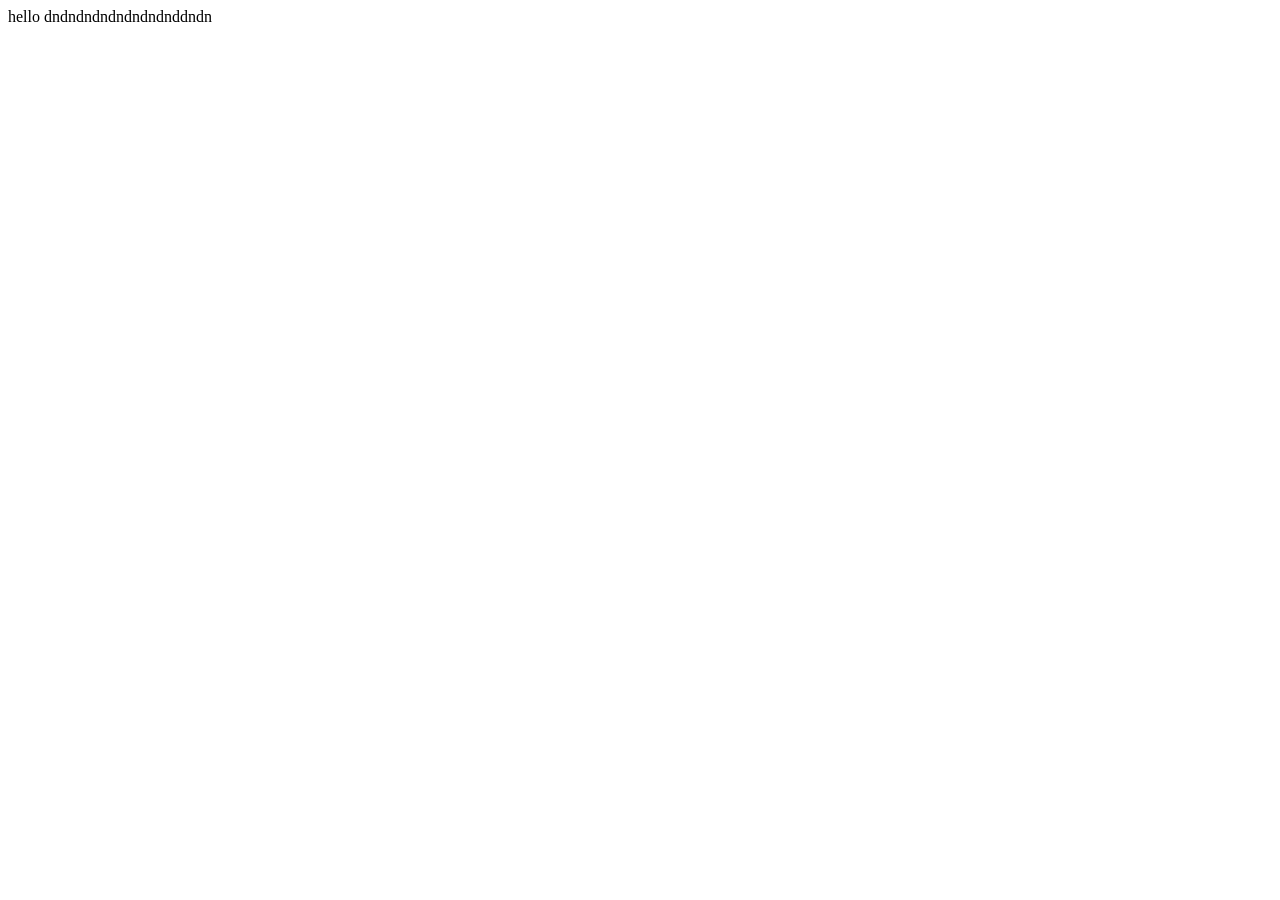
<file: index.html>
<!DOCTYPE html>
<html lang="en">
<head>
    <meta charset="UTF-8">
    <meta name="viewport" content="width=device-width, initial-scale=1.0">
    <title>Document</title>
</head>
<body>
    hello  dndndndndndndndnddndn
    
</body>
</html>
</file>
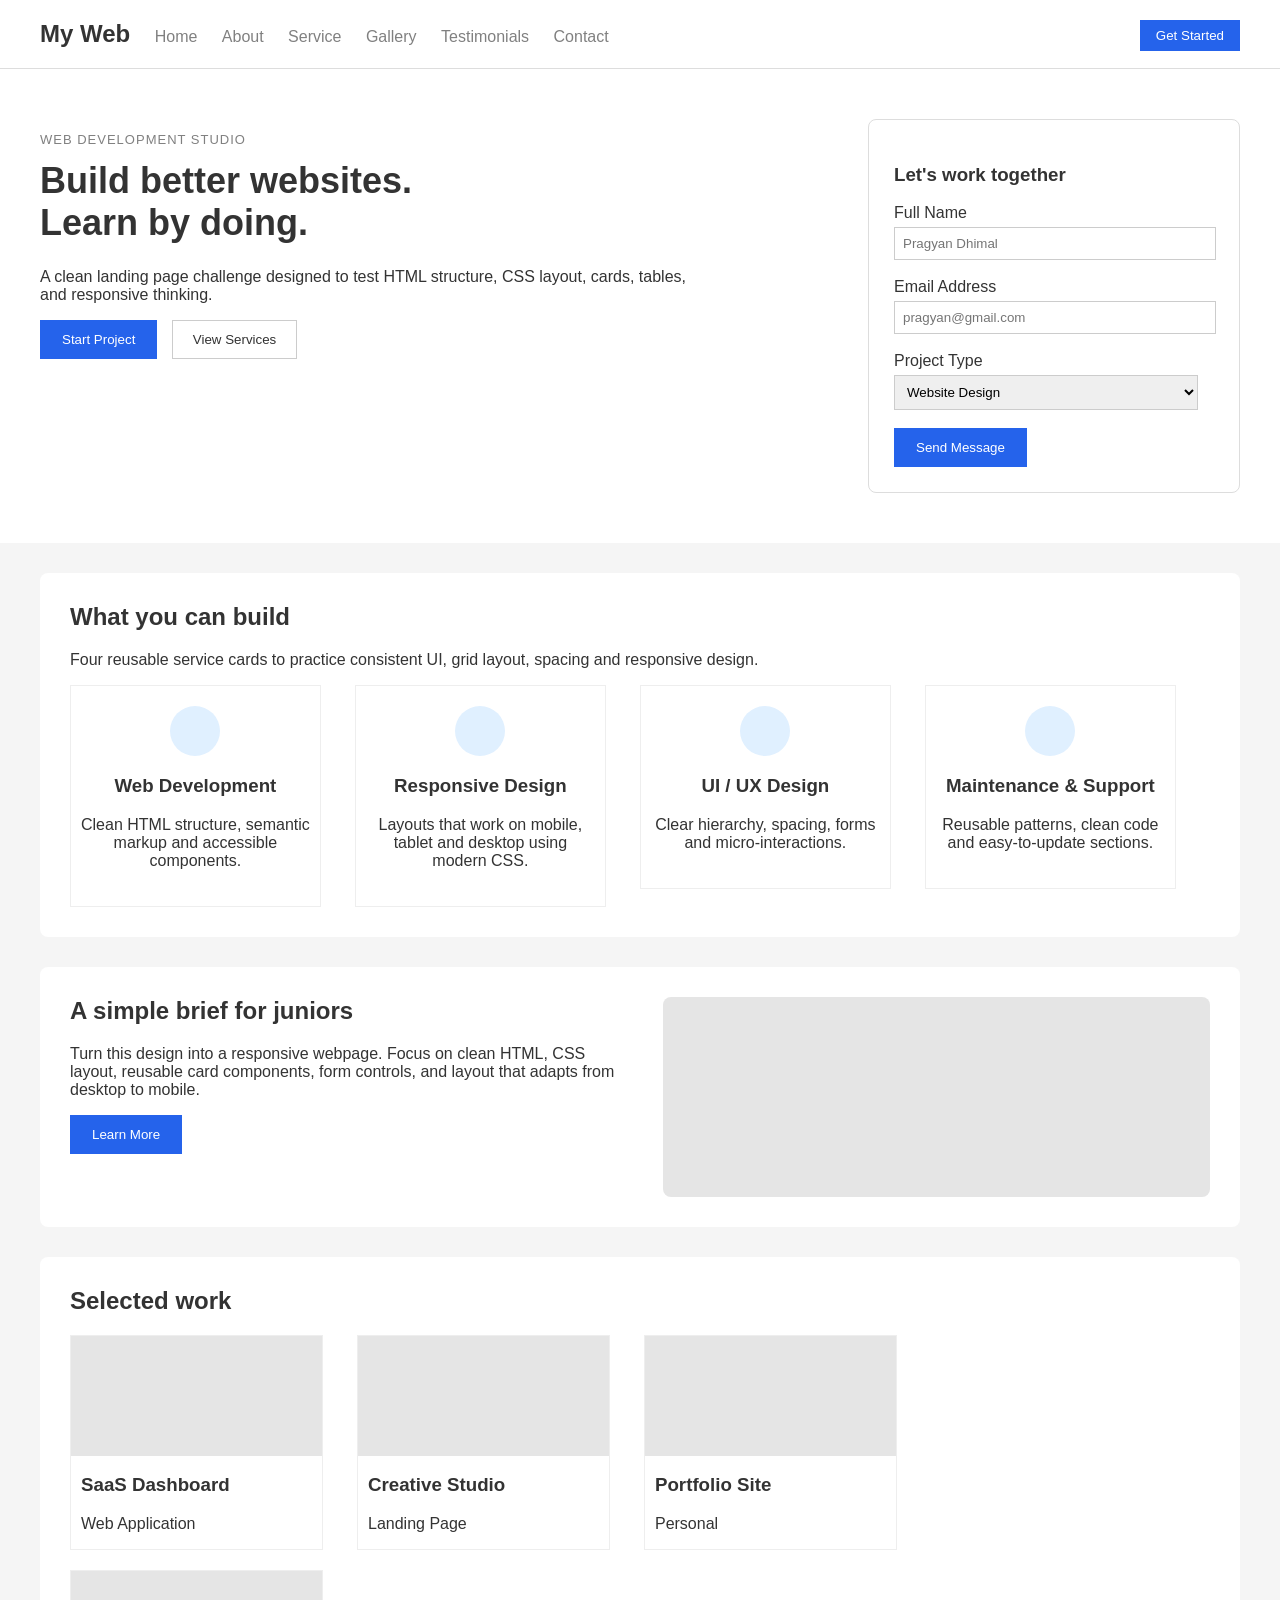
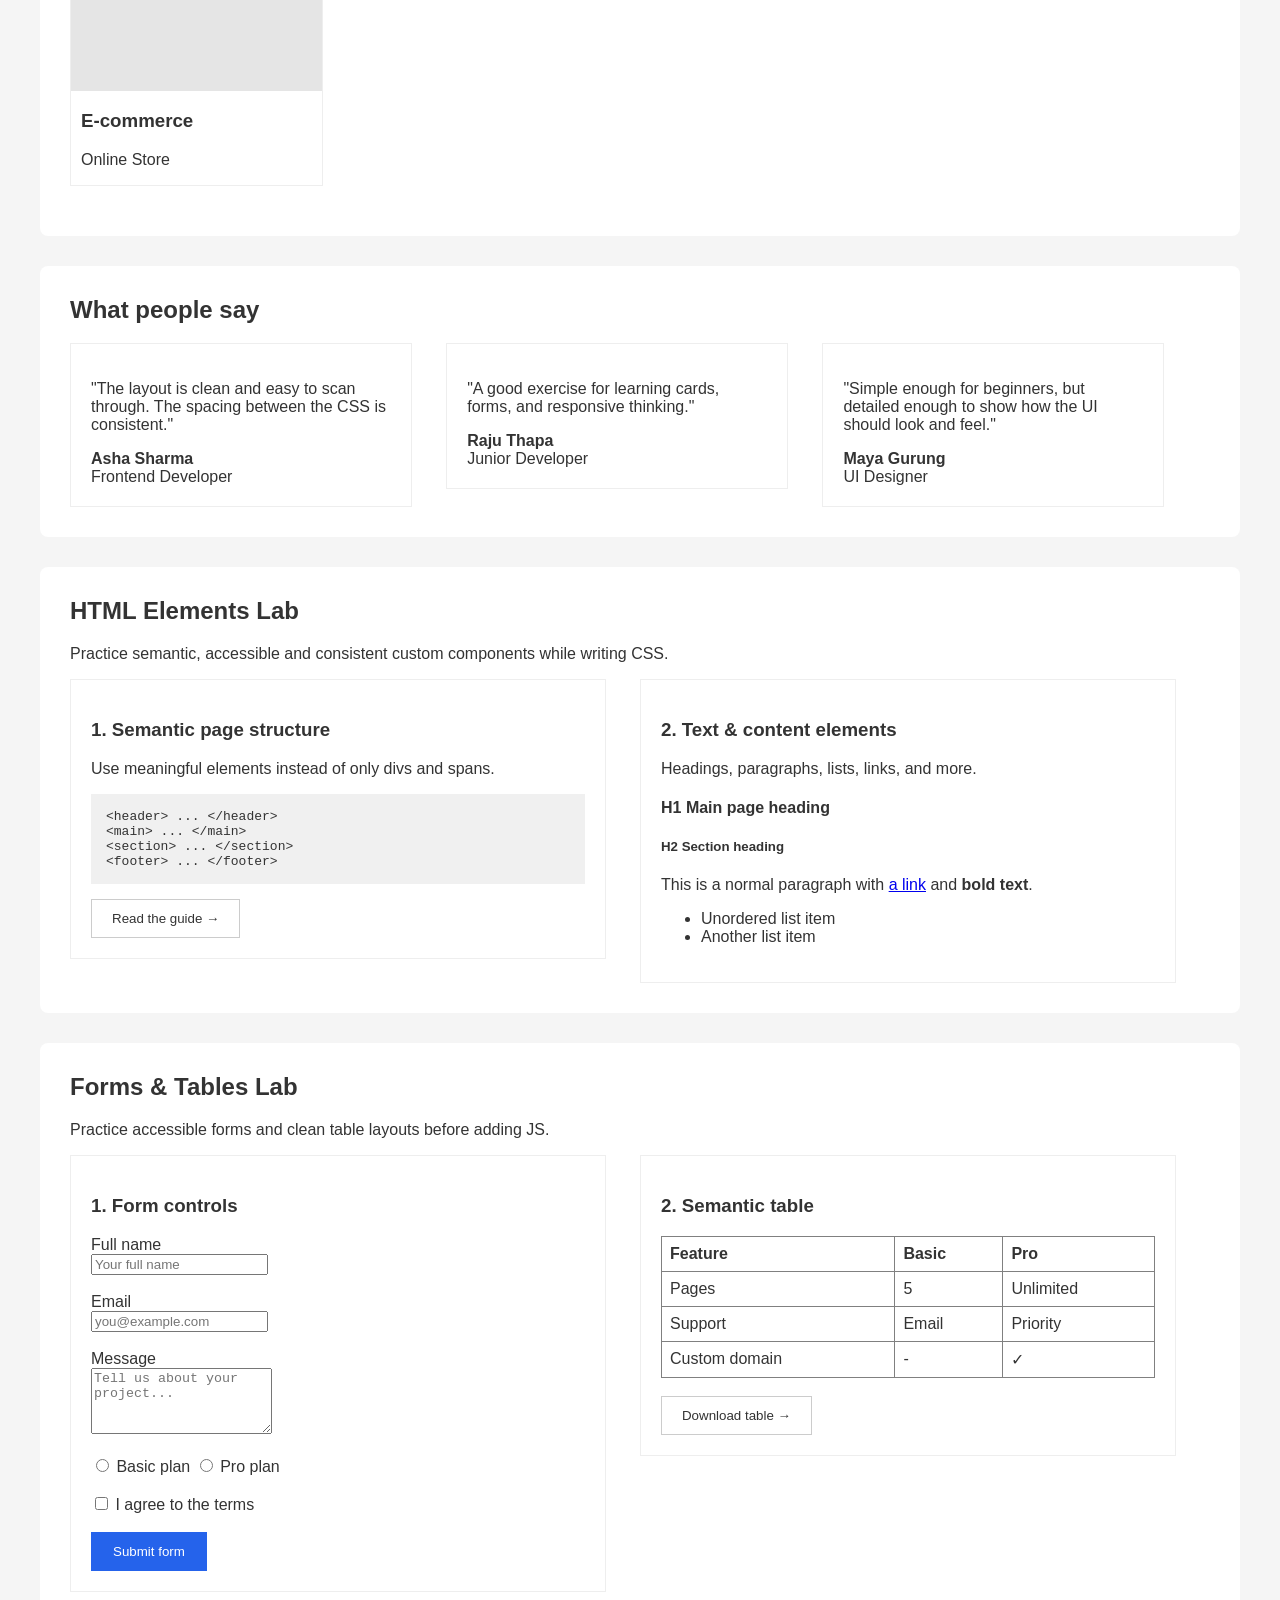
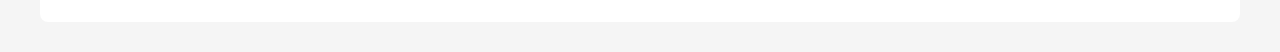
<file: pragyan.html>
<!DOCTYPE html>
<html>
<head>
    <title>My Web</title>
    <link rel="stylesheet" href="pragyans.css">
</head>
<body>

    <div class="header">
        <h2 class="logo">My Web</h2>
        <a href="#">Home</a>
        <a href="#">About</a>
        <a href="#">Service</a>
        <a href="#">Gallery</a>
        <a href="#">Testimonials</a>
        <a href="#">Contact</a>
        <button class="get-started">Get Started</button>
    </div>

    <div class="hero">
        <div class="left">
            <p class="small">WEB DEVELOPMENT STUDIO</p>
            <h1>Build better websites.<br>Learn by doing.</h1>
            <p>A clean landing page challenge designed to test HTML structure, CSS layout, cards, tables, and responsive thinking.</p>
            <button class="blue-btn">Start Project</button>
            <button class="white-btn">View Services</button>
        </div>

        <div class="form-box">
            <h3>Let's work together</h3>
            Full Name<br>
            <input type="text" placeholder="Pragyan Dhimal"><br><br>
            Email Address<br>
            <input type="email" placeholder="pragyan@gmail.com"><br><br>
            Project Type<br>
            <select>
                <option>Website Design</option>
                <option>Web Development</option>
                <option>UI/UX Design</option>
            </select><br><br>
            <button class="blue-btn">Send Message</button>
        </div>
    </div>

    <div class="section">
        <h2>What you can build</h2>
        <p>Four reusable service cards to practice consistent UI, grid layout, spacing and responsive design.</p>

        <div class="box">
            <div class="circle"></div>
            <h3>Web Development</h3>
            <p>Clean HTML structure, semantic markup and accessible components.</p>
        </div>
        <div class="box">
            <div class="circle"></div>
            <h3>Responsive Design</h3>
            <p>Layouts that work on mobile, tablet and desktop using modern CSS.</p>
        </div>
        <div class="box">
            <div class="circle"></div>
            <h3>UI / UX Design</h3>
            <p>Clear hierarchy, spacing, forms and micro-interactions.</p>
        </div>
        <div class="box">
            <div class="circle"></div>
            <h3>Maintenance & Support</h3>
            <p>Reusable patterns, clean code and easy-to-update sections.</p>
        </div>
        <div class="clear"></div>
    </div>

    <div class="section">
        <div class="brief-left">
            <h2>A simple brief for juniors</h2>
            <p>Turn this design into a responsive webpage. Focus on clean HTML, CSS layout, reusable card components, form controls, and layout that adapts from desktop to mobile.</p>
            <button class="blue-btn">Learn More</button>
        </div>
        <div class="brief-right"></div>
        <div class="clear"></div>
    </div>

    <div class="section">
        <h2>Selected work</h2>

        <div class="work">
            <div class="work-img"></div>
            <h3>SaaS Dashboard</h3>
            <p>Web Application</p>
        </div>
        <div class="work">
            <div class="work-img"></div>
            <h3>Creative Studio</h3>
            <p>Landing Page</p>
        </div>
        <div class="work">
            <div class="work-img"></div>
            <h3>Portfolio Site</h3>
            <p>Personal</p>
        </div>
        <div class="work">
            <div class="work-img"></div>
            <h3>E-commerce</h3>
            <p>Online Store</p>
        </div>
        <div class="clear"></div>
    </div>

    <div class="section">
        <h2>What people say</h2>

        <div class="testimonial">
            <p>"The layout is clean and easy to scan through. The spacing between the CSS is consistent."</p>
            <b>Asha Sharma</b><br>
            <span>Frontend Developer</span>
        </div>
        <div class="testimonial">
            <p>"A good exercise for learning cards, forms, and responsive thinking."</p>
            <b>Raju Thapa</b><br>
            <span>Junior Developer</span>
        </div>
        <div class="testimonial">
            <p>"Simple enough for beginners, but detailed enough to show how the UI should look and feel."</p>
            <b>Maya Gurung</b><br>
            <span>UI Designer</span>
        </div>
        <div class="clear"></div>
    </div>

    <div class="section">
        <h2>HTML Elements Lab</h2>
        <p>Practice semantic, accessible and consistent custom components while writing CSS.</p>

        <div class="lab">
            <h3>1. Semantic page structure</h3>
            <p>Use meaningful elements instead of only divs and spans.</p>
            <div class="code">
                &lt;header&gt; ... &lt;/header&gt;<br>
                &lt;main&gt; ... &lt;/main&gt;<br>
                &lt;section&gt; ... &lt;/section&gt;<br>
                &lt;footer&gt; ... &lt;/footer&gt;
            </div>
            <button class="white-btn">Read the guide →</button>
        </div>

        <div class="lab">
            <h3>2. Text & content elements</h3>
            <p>Headings, paragraphs, lists, links, and more.</p>
            <h4>H1 Main page heading</h4>
            <h5>H2 Section heading</h5>
            <p>This is a normal paragraph with <a href="#">a link</a> and <b>bold text</b>.</p>
            <ul>
                <li>Unordered list item</li>
                <li>Another list item</li>
            </ul>
        </div>
        <div class="clear"></div>
    </div>

    <div class="section">
        <h2>Forms & Tables Lab</h2>
        <p>Practice accessible forms and clean table layouts before adding JS.</p>

        <div class="lab">
            <h3>1. Form controls</h3>
            Full name<br>
            <input type="text" placeholder="Your full name"><br><br>
            Email<br>
            <input type="email" placeholder="you@example.com"><br><br>
            Message<br>
            <textarea rows="4" placeholder="Tell us about your project..."></textarea><br><br>
            <input type="radio" name="plan"> Basic plan
            <input type="radio" name="plan"> Pro plan<br><br>
            <input type="checkbox"> I agree to the terms<br><br>
            <button class="blue-btn">Submit form</button>
        </div>

        <div class="lab">
            <h3>2. Semantic table</h3>
            <table border="1" width="100%">
                <tr>
                    <th>Feature</th>
                    <th>Basic</th>
                    <th>Pro</th>
                </tr>
                <tr>
                    <td>Pages</td>
                    <td>5</td>
                    <td>Unlimited</td>
                </tr>
                <tr>
                    <td>Support</td>
                    <td>Email</td>
                    <td>Priority</td>
                </tr>
                <tr>
                    <td>Custom domain</td>
                    <td>-</td>
                    <td>✓</td>
                </tr>
            </table>
            <br>
            <button class="white-btn">Download table →</button>
        </div>
        <div class="clear"></div>
    </div>

</body>
</html>
</file>
<file: pragyans.css>
body {
    margin: 0;
    font-family: Arial, sans-serif;
    background-color: #f5f5f5;
    color: #333;
}


.header {
    background-color: white;
    padding: 20px 40px;
    border-bottom: 1px solid #ddd;
}

.logo {
    display: inline;
}

.header a {
    margin-left: 20px;
    text-decoration: none;
    color: gray;
}

.get-started {
    background-color: #2563eb;
    color: white;
    border: none;
    padding: 8px 16px;
    float: right;
    cursor: pointer;
}

.hero {
    background-color: white;
    padding: 50px 40px;
    overflow: hidden;
}

.left {
    width: 55%;
    float: left;
}

.small {
    font-size: 13px;
    color: gray;
    letter-spacing: 1px;
}

.left h1 {
    font-size: 36px;
    margin-top: 10px;
}

.blue-btn {
    background-color: #2563eb;
    color: white;
    border: none;
    padding: 12px 22px;
    margin-right: 10px;
    cursor: pointer;
}

.white-btn {
    background-color: white;
    color: #333;
    border: 1px solid #ccc;
    padding: 11px 20px;
    cursor: pointer;
}

.form-box {
    width: 320px;
    float: right;
    background-color: white;
    border: 1px solid #ddd;
    padding: 25px;
    border-radius: 8px;
}

.form-box input,
.form-box select {
    width: 95%;
    padding: 8px;
    margin-top: 5px;
    border: 1px solid #ccc;
}

.section {
    background-color: white;
    margin: 30px 40px;
    padding: 30px;
    border-radius: 8px;
}

.section h2 {
    margin-top: 0;
}

.box {
    width: 22%;
    float: left;
    margin-right: 3%;
    text-align: center;
    border: 1px solid #eee;
    padding: 20px 10px;
    box-sizing: border-box;
}

.circle {
    width: 50px;
    height: 50px;
    background-color: #e0f0ff;
    border-radius: 50%;
    margin: 0 auto 15px;
}

.brief-left {
    width: 48%;
    float: left;
}

.brief-right {
    width: 48%;
    float: right;
    height: 200px;
    background-color: #e5e5e5;
    border-radius: 8px;
}

.work {
    width: 22%;
    float: left;
    margin-right: 3%;
    border: 1px solid #eee;
    margin-bottom: 20px;
}

.work-img {
    height: 120px;
    background-color: #e5e5e5;
}

.work h3,
.work p {
    padding-left: 10px;
}

.testimonial {
    width: 30%;
    float: left;
    margin-right: 3%;
    border: 1px solid #eee;
    padding: 20px;
    box-sizing: border-box;
}

.lab {
    width: 47%;
    float: left;
    margin-right: 3%;
    border: 1px solid #eee;
    padding: 20px;
    box-sizing: border-box;
}

.code {
    background-color: #f0f0f0;
    padding: 15px;
    font-family: monospace;
    margin: 15px 0;
}

table {
    border-collapse: collapse;
}

th, td {
    padding: 8px;
    text-align: left;
}

.clear {
    clear: both;
}
</file>
